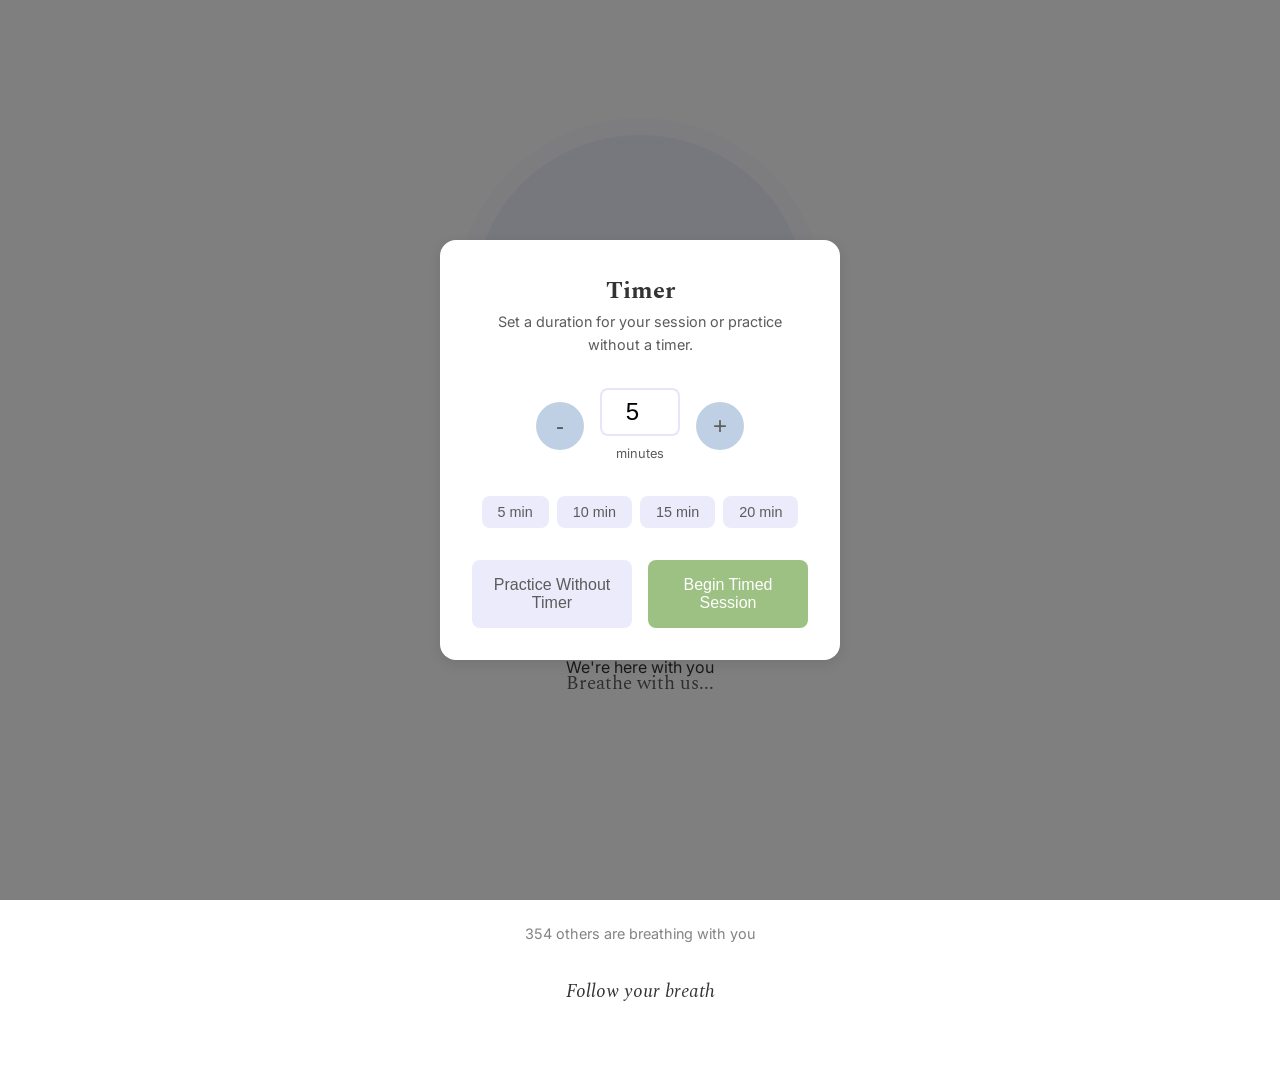
<file: src/index.html>
<!DOCTYPE html>
<html lang="en">
<head>
    <meta charset="UTF-8">
    <meta name="viewport" content="width=device-width, initial-scale=1.0">
    <title>Araam - Find Your Calm</title>
    <link rel="preconnect" href="https://fonts.googleapis.com">
    <link rel="preconnect" href="https://fonts.gstatic.com" crossorigin>
    <link href="https://fonts.googleapis.com/css2?family=Inter:wght@400;500&family=Spectral:wght@400;500&display=swap" rel="stylesheet">
    <link rel="stylesheet" href="styles.css">
</head>
<body>
    <div class="container">
        <div class="breathing-container">
            <div class="breathing-circle" role="img" aria-label="Breathing guide circle">
                <div class="pulse-ring"></div>
            </div>
            <p class="breathing-instruction" aria-live="polite">Breathe with us...</p>
            <button class="start-stop-btn" aria-label="Start or stop breathing exercise">
                <span class="control-icon">▶️</span>
            </button>
        </div>

        <div class="progressive-content" aria-hidden="true">
            <header>
                <h1>Araam</h1>
                <p class="subtitle">We're here with you</p>
            </header>

            <div class="pattern-selector">
                <div class="patterns">
                    <div class="pattern-wrapper">
                        <button class="pattern-btn active" data-pattern="4-4-4-4" aria-label="Box Breathing pattern">
                            <span class="pattern-name">Box Breathing</span>
                            <span class="pattern-detail">4-4-4-4</span>
                        </button>
                        <div class="tooltip">
                            Box breathing reduces stress and improves focus. Inhale for 4, hold for 4, exhale for 4, hold for 4.
                        </div>
                    </div>
                    <div class="pattern-wrapper">
                        <button class="pattern-btn" data-pattern="4-7-8" aria-label="Relaxing Breath pattern">
                            <span class="pattern-name">Relaxing Breath</span>
                            <span class="pattern-detail">4-7-8</span>
                        </button>
                        <div class="tooltip">
                            4-7-8 breathing promotes better sleep and reduces anxiety. Inhale for 4, hold for 7, exhale for 8.
                        </div>
                    </div>
                    <div class="pattern-wrapper">
                        <button class="pattern-btn" data-pattern="5-5" aria-label="Basic Breath pattern">
                            <span class="pattern-name">Basic Breath</span>
                            <span class="pattern-detail">5-5</span>
                        </button>
                        <div class="tooltip">
                            Basic breathing calms the mind and body. Simple 5-second inhale and 5-second exhale.
                        </div>
                    </div>
                </div>
            </div>

            <div class="controls">
                <button id="toggleAudio" class="control-btn" aria-label="Toggle breathing sounds">
                    <svg class="icon" viewBox="0 0 24 24">
                        <path d="M3 9v6h4l5 5V4L7 9H3zm13.5 3c0-1.77-1.02-3.29-2.5-4.03v8.05c1.48-.73 2.5-2.25 2.5-4.02zM14 3.23v2.06c2.89.86 5 3.54 5 6.71s-2.11 5.85-5 6.71v2.06c4.01-.91 7-4.49 7-8.77s-2.99-7.86-7-8.77z"/>
                    </svg>
                </button>
                <button id="toggleTimer" class="control-btn" aria-label="Set optional meditation timer">
                    <svg class="icon" viewBox="0 0 24 24">
                        <path d="M15 1H9v2h6V1zm-4 13h2V8h-2v6zm8.03-6.61l1.42-1.42c-.43-.51-.9-.99-1.41-1.41l-1.42 1.42C16.07 4.74 14.12 4 12 4c-4.97 0-9 4.03-9 9s4.02 9 9 9 9-4.03 9-9c0-2.12-.74-4.07-1.97-5.61zM12 20c-3.87 0-7-3.13-7-7s3.13-7 7-7 7 3.13 7 7-3.13 7-7 7z"/>
                    </svg>
                </button>
            </div>

            <div class="timer-modal" hidden>
                <div class="timer-content">
                    <h2>Timer</h2>
                    <p class="timer-description">Set a duration for your session or practice without a timer.</p>
                    <div class="timer-input-group">
                        <button class="timer-adjust" data-adjust="-5">-</button>
                        <div class="timer-display">
                            <input type="number" id="timerMinutes" min="1" max="60" value="5" aria-label="Set timer duration in minutes">
                            <label for="timerMinutes">minutes</label>
                        </div>
                        <button class="timer-adjust" data-adjust="5">+</button>
                    </div>
                    <div class="timer-presets">
                        <button class="timer-preset" data-minutes="5">5 min</button>
                        <button class="timer-preset" data-minutes="10">10 min</button>
                        <button class="timer-preset" data-minutes="15">15 min</button>
                        <button class="timer-preset" data-minutes="20">20 min</button>
                    </div>
                    <div class="timer-actions">
                        <button class="cancel-timer-btn">Practice Without Timer</button>
                        <button id="startTimer" class="start-timer-btn">Begin Timed Session</button>
                    </div>
                </div>
            </div>

            <div class="stats" role="status" aria-live="polite">
                <p><span id="activeUsers">0</span> others are breathing with you</p>
            </div>

            <div class="messages" aria-live="polite">
                <p class="calming-message"></p>
            </div>
        </div>
    </div>
    <script src="script.js"></script>
</body>
</html>
</file>
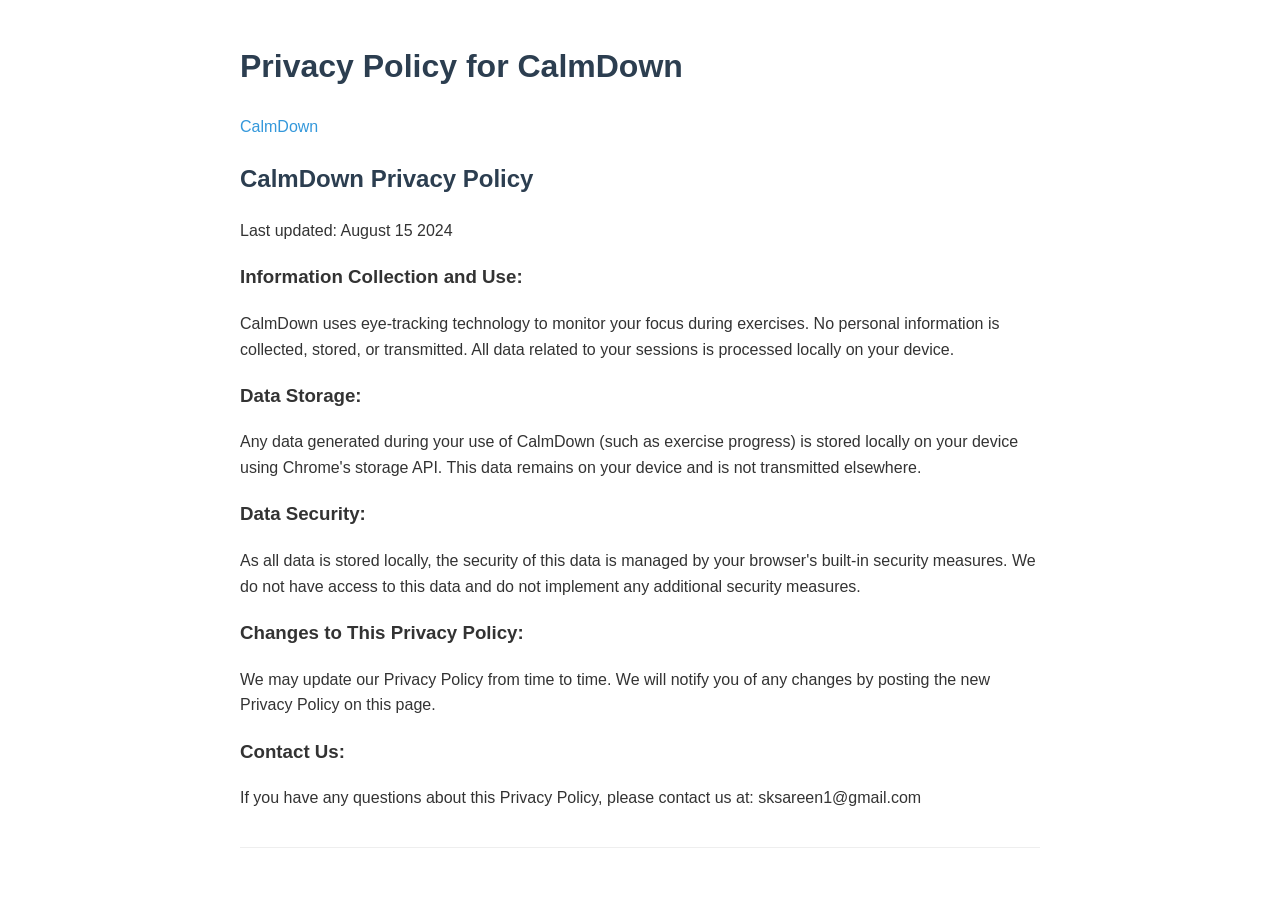
<file: privacy.html>
<!DOCTYPE html>
<html lang="en">
<head>
    <meta charset="UTF-8">
    <meta name="viewport" content="width=device-width, initial-scale=1.0">
    <title>Privacy Policy for CalmDown</title>
    <style>
        body {
            font-family: Arial, sans-serif;
            line-height: 1.6;
            color: #333;
            max-width: 800px;
            margin: 0 auto;
            padding: 20px;
        }
        h1, h2 {
            color: #2c3e50;
        }
        nav {
            margin-bottom: 20px;
        }
        nav a {
            margin-right: 15px;
            color: #3498db;
            text-decoration: none;
        }
        nav a:hover {
            text-decoration: underline;
        }
        .policy {
            margin-bottom: 40px;
            border-bottom: 1px solid #eee;
            padding-bottom: 20px;
        }
    </style>
</head>
<body>
    <h1>Privacy Policy for CalmDown</h1>
    
    <nav>
        <a href="#calmdown">CalmDown</a>
    </nav>

    <div id="calmdown" class="policy">
        <h2>CalmDown Privacy Policy</h2>
        <p>Last updated: August 15 2024</p>
        
        <h3>Information Collection and Use:</h3>
        <p>CalmDown uses eye-tracking technology to monitor your focus during exercises. No personal information is collected, stored, or transmitted. All data related to your sessions is processed locally on your device.</p>
        
        <h3>Data Storage:</h3>
        <p>Any data generated during your use of CalmDown (such as exercise progress) is stored locally on your device using Chrome's storage API. This data remains on your device and is not transmitted elsewhere.</p>
        
        <h3>Data Security:</h3>
        <p>As all data is stored locally, the security of this data is managed by your browser's built-in security measures. We do not have access to this data and do not implement any additional security measures.</p>
        
        <h3>Changes to This Privacy Policy:</h3>
        <p>We may update our Privacy Policy from time to time. We will notify you of any changes by posting the new Privacy Policy on this page.</p>
        
        <h3>Contact Us:</h3>
        <p>If you have any questions about this Privacy Policy, please contact us at: sksareen1@gmail.com</p>
    </div>
</body>
</html>
</file>
<file: src/styles.css>
:root {
    --primary-color: #E6E6FA;    /* Soft lavender */
    --secondary-color: #9DC183;  /* Cool sage */
    --accent-color: #B0C4DE;     /* Pale blue */
    --text-color: #333;
    --base-unit: 16px;
    --golden-ratio: 1.618;
    --transition-slow: 2000ms;
    --transition-medium: 400ms;
    --transition-fast: 200ms;
    --circle-size: min(60vh, 60vw);
}

@media (prefers-reduced-motion: reduce) {
    * {
        animation-duration: 0.01ms !important;
        animation-iteration-count: 1 !important;
        transition-duration: 0.01ms !important;
        scroll-behavior: auto !important;
    }
}

* {
    margin: 0;
    padding: 0;
    box-sizing: border-box;
}

body {
    font-family: 'Inter', sans-serif;
    background-color: #fff;
    color: var(--text-color);
    line-height: 1.6;
    min-height: 100vh;
    display: flex;
    justify-content: center;
    align-items: center;
    padding: calc(var(--base-unit) * 2);
}

.container {
    max-width: calc(var(--base-unit) * 50);
    width: 100%;
    text-align: center;
    display: flex;
    flex-direction: column;
    align-items: center;
    gap: calc(var(--base-unit) * 2);
}

/* Breathing Circle Styles */
.breathing-container {
    position: relative;
    width: var(--circle-size);
    height: var(--circle-size);
    margin: 0 auto;
    display: flex;
    justify-content: center;
    align-items: center;
}

.breathing-circle {
    position: relative;
    width: calc(var(--circle-size) * 0.618);
    height: calc(var(--circle-size) * 0.618);
    border-radius: 50%;
    background-color: var(--primary-color);
    opacity: 0.7;
    transition: all var(--transition-slow) cubic-bezier(0.4, 0, 0.2, 1);
}

.start-stop-btn {
    position: absolute;
    bottom: calc(var(--base-unit) * -4);
    left: 50%;
    transform: translateX(-50%);
    background: var(--secondary-color);
    border: none;
    border-radius: 50%;
    width: calc(var(--base-unit) * 4);
    height: calc(var(--base-unit) * 4);
    cursor: pointer;
    transition: all var(--transition-fast);
    display: flex;
    justify-content: center;
    align-items: center;
    box-shadow: 0 2px 8px rgba(0, 0, 0, 0.1);
}

.start-stop-btn:hover {
    transform: translateX(-50%) scale(1.1);
    box-shadow: 0 4px 12px rgba(0, 0, 0, 0.15);
}

.pulse-ring {
    position: absolute;
    top: -5%;
    left: -5%;
    width: 110%;
    height: 110%;
    border-radius: 50%;
    background-color: var(--primary-color);
    opacity: 0.3;
    animation: pulse 4s cubic-bezier(0.4, 0, 0.2, 1) infinite;
}

@keyframes pulse {
    0% { transform: scale(1); opacity: 0.3; }
    50% { transform: scale(1.1); opacity: 0.15; }
    100% { transform: scale(1); opacity: 0.3; }
}

.breathing-circle.inhale {
    transform: scale(1.2);
    background-color: var(--secondary-color);
}

.breathing-circle.exhale {
    transform: scale(0.8);
    background-color: var(--primary-color);
}

.breathing-instruction {
    position: absolute;
    width: 100%;
    text-align: center;
    bottom: calc(var(--base-unit) * -8);
    font-family: 'Spectral', serif;
    font-size: calc(var(--base-unit) * 1.2);
    color: var(--text-color);
    opacity: 0.8;
    transition: opacity var(--transition-medium);
}

/* Pattern Selection */
.pattern-selector {
    margin: calc(var(--base-unit) * 2) 0;
    opacity: 0;
    transition: opacity var(--transition-medium);
    width: 100%;
}

.patterns {
    display: flex;
    gap: calc(var(--base-unit) * 2);
    justify-content: center;
    flex-wrap: wrap;
}

.pattern-wrapper {
    position: relative;
    display: flex;
    flex-direction: column;
    align-items: center;
    gap: var(--base-unit);
}

.pattern-btn {
    padding: calc(var(--base-unit) * 1.2) calc(var(--base-unit) * 2);
    border: none;
    border-radius: calc(var(--base-unit) * 1.5);
    background-color: var(--primary-color);
    color: var(--text-color);
    cursor: pointer;
    transition: all var(--transition-fast);
    display: flex;
    flex-direction: column;
    align-items: center;
    gap: calc(var(--base-unit) * 0.5);
    opacity: 0.7;
    min-width: calc(var(--base-unit) * 10);
}

.pattern-btn:hover {
    opacity: 1;
    transform: translateY(-2px);
}

.pattern-btn.active {
    background-color: var(--secondary-color);
    color: white;
    opacity: 1;
}

.pattern-name {
    font-family: 'Spectral', serif;
    font-size: calc(var(--base-unit) * 1.1);
    font-weight: 500;
}

.pattern-detail {
    font-size: calc(var(--base-unit) * 0.9);
    opacity: 0.8;
}

.tooltip {
    position: absolute;
    bottom: calc(var(--base-unit) * -5);
    left: 50%;
    transform: translateX(-50%);
    background: white;
    padding: calc(var(--base-unit) * 0.8);
    border-radius: calc(var(--base-unit) * 0.5);
    box-shadow: 0 2px 8px rgba(0, 0, 0, 0.1);
    width: calc(var(--base-unit) * 15);
    font-size: calc(var(--base-unit) * 0.8);
    opacity: 0;
    visibility: hidden;
    transition: all var(--transition-fast);
    z-index: 10;
}

.pattern-wrapper:hover .tooltip {
    opacity: 1;
    visibility: visible;
    transform: translateX(-50%) translateY(calc(var(--base-unit) * -0.5));
}

/* Controls */
.controls {
    display: flex;
    gap: calc(var(--base-unit) * 2);
    justify-content: center;
    margin: calc(var(--base-unit) * 2) 0;
    opacity: 0;
    transition: opacity var(--transition-medium);
}

.control-btn {
    padding: calc(var(--base-unit) * 0.8);
    border: none;
    border-radius: 50%;
    background-color: var(--accent-color);
    color: var(--text-color);
    cursor: pointer;
    transition: all var(--transition-fast);
    opacity: 0.7;
    width: calc(var(--base-unit) * 3.5);
    height: calc(var(--base-unit) * 3.5);
    display: flex;
    justify-content: center;
    align-items: center;
    box-shadow: 0 2px 8px rgba(0, 0, 0, 0.1);
}

.control-btn:hover {
    opacity: 1;
    transform: translateY(-2px);
    box-shadow: 0 4px 12px rgba(0, 0, 0, 0.15);
}

.icon {
    width: calc(var(--base-unit) * 1.5);
    height: calc(var(--base-unit) * 1.5);
    fill: var(--text-color);
}

/* Timer Modal */
.timer-modal {
    position: fixed;
    top: 0;
    left: 0;
    right: 0;
    bottom: 0;
    background: rgba(0, 0, 0, 0.5);
    display: flex;
    justify-content: center;
    align-items: center;
    z-index: 1000;
}

.timer-content {
    background: white;
    padding: calc(var(--base-unit) * 2);
    border-radius: calc(var(--base-unit) * 1);
    box-shadow: 0 4px 16px rgba(0, 0, 0, 0.1);
    width: 90%;
    max-width: calc(var(--base-unit) * 25);
}

.timer-header {
    display: flex;
    justify-content: space-between;
    align-items: center;
    margin-bottom: calc(var(--base-unit) * 1);
}

.close-modal-btn {
    background: none;
    border: none;
    font-size: calc(var(--base-unit) * 2);
    line-height: 1;
    padding: calc(var(--base-unit) * 0.5);
    cursor: pointer;
    color: var(--text-color);
    opacity: 0.6;
    transition: all var(--transition-fast);
    width: calc(var(--base-unit) * 3);
    height: calc(var(--base-unit) * 3);
    display: flex;
    align-items: center;
    justify-content: center;
    border-radius: 50%;
}

.close-modal-btn:hover {
    opacity: 1;
    background-color: var(--primary-color);
    transform: scale(1.1);
}

.timer-content h2 {
    font-family: 'Spectral', serif;
    color: var(--text-color);
    font-size: calc(var(--base-unit) * 1.5);
    margin: 0;
}

.timer-description {
    color: var(--text-color);
    opacity: 0.8;
    margin-bottom: calc(var(--base-unit) * 2);
    font-size: calc(var(--base-unit) * 0.9);
}

.timer-input-group {
    display: flex;
    justify-content: center;
    align-items: center;
    gap: calc(var(--base-unit) * 1);
    margin-bottom: calc(var(--base-unit) * 2);
}

.timer-display {
    display: flex;
    flex-direction: column;
    align-items: center;
    gap: calc(var(--base-unit) * 0.5);
}

.timer-display input {
    width: calc(var(--base-unit) * 5);
    text-align: center;
    font-size: calc(var(--base-unit) * 1.5);
    padding: calc(var(--base-unit) * 0.5);
    border: 2px solid var(--primary-color);
    border-radius: calc(var(--base-unit) * 0.5);
}

.timer-display label {
    font-size: calc(var(--base-unit) * 0.8);
    color: var(--text-color);
    opacity: 0.8;
}

.timer-adjust {
    width: calc(var(--base-unit) * 3);
    height: calc(var(--base-unit) * 3);
    border: none;
    border-radius: 50%;
    background: var(--accent-color);
    color: var(--text-color);
    font-size: calc(var(--base-unit) * 1.5);
    cursor: pointer;
    transition: all var(--transition-fast);
    opacity: 0.8;
}

.timer-presets {
    display: flex;
    gap: calc(var(--base-unit) * .5);
    justify-content: center;
    margin-bottom: calc(var(--base-unit) * 2);
    flex-wrap: wrap;
}

.timer-preset {
    padding: calc(var(--base-unit) * 0.5) calc(var(--base-unit) * 1);
    border: none;
    border-radius: calc(var(--base-unit) * 0.5);
    background: var(--primary-color);
    color: var(--text-color);
    cursor: pointer;
    transition: all var(--transition-fast);
    opacity: 0.8;
    font-size: calc(var(--base-unit) * 0.9);
}

.timer-preset:hover,
.timer-adjust:hover {
    transform: translateY(-2px);
    opacity: 1;
}

.timer-actions {
    display: flex;
    gap: calc(var(--base-unit) * 1);
    justify-content: space-between;
    width: 100%;
}

.start-timer-btn,
.cancel-timer-btn {
    padding: calc(var(--base-unit) * 1);
    border: none;
    border-radius: calc(var(--base-unit) * 0.5);
    font-size: calc(var(--base-unit) * 1);
    cursor: pointer;
    transition: all var(--transition-fast);
    flex: 1;
}

.start-timer-btn {
    background: var(--secondary-color);
    color: white;
}

.cancel-timer-btn {
    background: var(--primary-color);
    color: var(--text-color);
    opacity: 0.8;
}

.start-timer-btn:hover,
.cancel-timer-btn:hover {
    opacity: 0.9;
    transform: translateY(-2px);
}

/* Timer display when active */
.timer-active .breathing-instruction {
    font-size: calc(var(--base-unit) * 0.9);
    opacity: 0.6;
}

/* Stats and Messages */
.stats {
    margin: calc(var(--base-unit) * 2) 0;
    font-size: calc(var(--base-unit) * 0.9);
    color: var(--text-color);
    opacity: 0.6;
}

.messages {
    margin: calc(var(--base-unit) * 2) 0;
    font-family: 'Spectral', serif;
    font-size: calc(var(--base-unit) * 1.2);
    color: var(--text-color);
    font-style: italic;
    min-height: calc(var(--base-unit) * 3);
}

.calming-message {
    transition: opacity var(--transition-medium);
}
</file>
